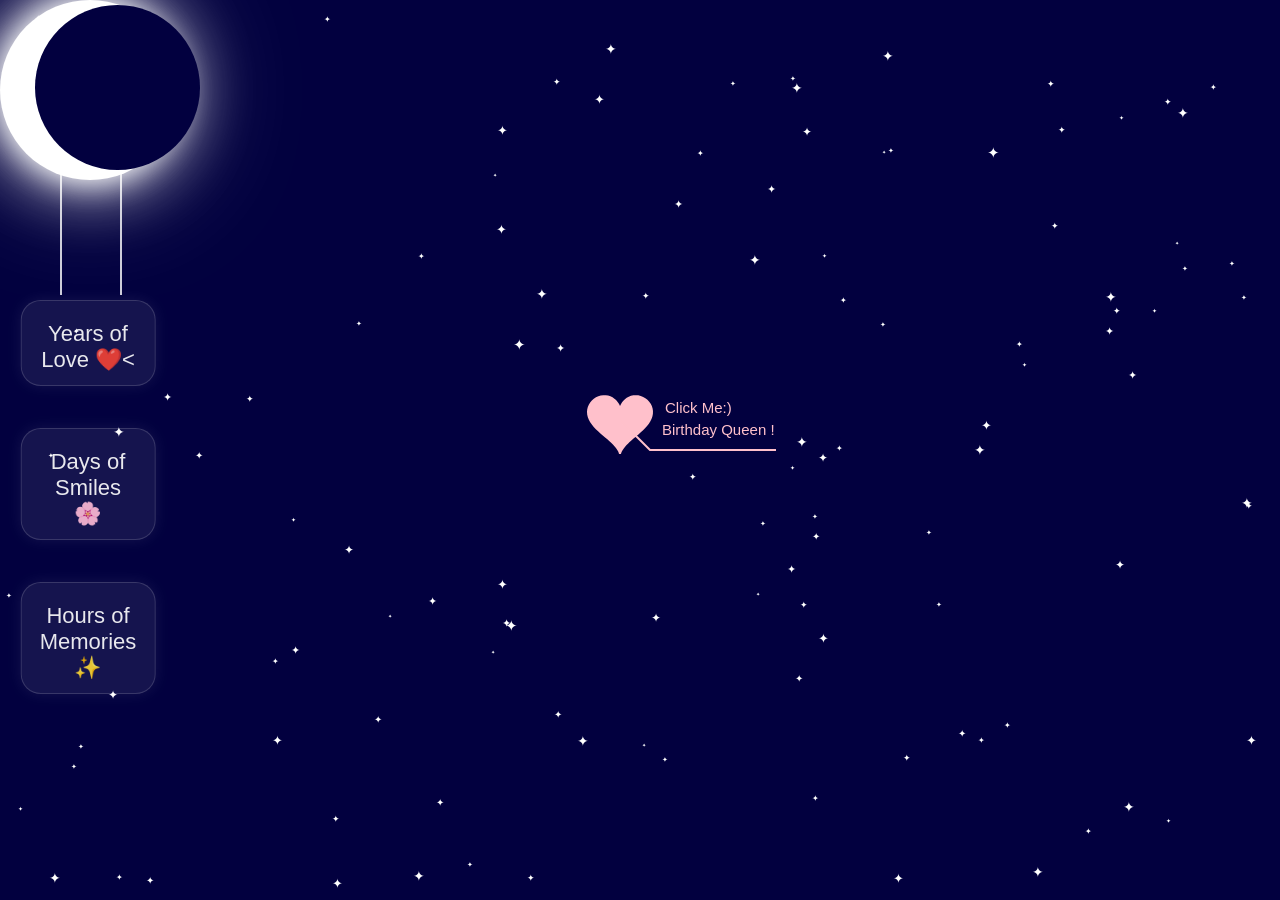
<file: index.html>
<!DOCTYPE html PUBLIC "-//W3C//DTD XHTML 1.0 Strict//EN" "http://www.w3.org/TR/xhtml1/DTD/xhtml1-strict.dtd">
<html xml:lang="en" xmlns="http://www.w3.org/1999/xhtml">
<head>
    <meta name="viewport" content="width=device-width, initial-scale=1.0">
    <link href="https://fonts.googleapis.com/css2?family=Great+Vibes&family=Montserrat:wght@500&display=swap" rel="stylesheet">
    <meta http-equiv="Content-Type" content="text/html; charset=UTF-8">
    <title>For my sister </title>	    
    <link type="text/css" rel="stylesheet" href="default.css">
	<script src="jquery.min.js"></script>
	<script src="jscex.min.js"></script>
	<script src="jscex-parser.js"></script>
	<script src="jscex-jit.js"></script>
	<script src="jscex-builderbase.min.js"></script>
	<script src="jscex-async.min.js"></script>
	<script src="jscex-async-powerpack.min.js"></script>
	<script src="functions.js" charset="utf-8"></script>
	<script src="love.js" charset="utf-8"></script>

	<script>
	function playAudio() {
	    const audio = document.getElementById("myAudio");
	    if (audio) audio.play();
	}
	</script>

</head>
<body>
	<audio id="myAudio" src="aud.mp3" preload="auto"></audio>
    <div id="rotatePrompt">Please rotate your tablet to landscape mode 📱↔️</div>
    <div class="moon-hanger">

        <div class="moon">
            <div class="moon-string string1"></div>
            <div class="moon-string string2"></div>
        </div>

        <div id="clock-box">
            <div class="clock-item">
                <span class="digit" id="years"></span>
                <span class="clock-label">Years of Love ❤️<</span>
            </div>
            <div class="clock-item">
                <span class="digit" id="days"></span>
                <span class="clock-label">Days of Smiles 🌸</span>
            </div>
            <div class="clock-item">
                <span class="digit" id="hours"></span>
                <span class="clock-label">Hours of Memories ✨</span>
            </div>
            
        </div>

    </div>
    <div class="falling-hearts"></div>
    <div id="main">
        <div id="error"><a href="https://www.google.cn/chrome/intl/zh-CN/landing_chrome.html?hl=zh-CN&brand=CHMI">Chrome</a> (<a href="http://firefox.com.cn/download/">Firefox</a>)</div>
        <audio autoplay="autoplay" height="100" width="100" id="myAudio">
            <source src="aud.mp3" type="audio/mp3" />
            <embed height="100" width="100" src="aud.mp3" />
        </audio>
        <div id="wrap">
            <div id="text">
                <div id="code">
                   <span class="say">Assalamualikum Mairi Phugi 💖</span><br>

                    <span class="say">Happy Birthday 🎂✨</span><br>

                    <span class="say">You’re not just my sister, you’re my best friend and a part of my heart 🌸</span><br>

                    <span class="say">I’m so grateful for you and everything you do for me 🤍</span><br>

                    <span class="say">May Allah bless you with happiness, success, and endless smiles ✨</span><br>

                    <span class="say">Stay happy, stay blessed 💕</span><br>

                    <span class="say">Love you always ❤️</span><br>

                </div>
            </div>
            <div id="message-box"></div>
            <canvas id="canvas" width="1100" height="680"></canvas>
        </div>
    </div>
    <div id="celebration-button-container" class="hidden">
        <button id="celebrationButton" class="celebration-button">Start Celebration</button>
    </div>

    <section id="photo-section" class="page-section hidden">
        <div class="section-content">
            <h2>Memories in Photos</h2>
            <div class="photo-grid">
                <div class="photo-card">
                    <div class="photo-image photo-img1"></div>
                    <div class="photo-overlay">
                        <p>Every moment with you fills my heart with color.</p>
                    </div>
                </div>
                <div class="photo-card">
                    <div class="photo-image photo-img2"></div>
                    <div class="photo-overlay">
                        <p>This memory blooms brighter than any star.</p>
                    </div>
                </div>
                <div class="photo-card">
                    <div class="photo-image photo-img3"></div>
                    <div class="photo-overlay">
                        <p>Love and joy wrapped in every shared smile.</p>
                    </div>
                </div>
                <div class="photo-card">
                    <div class="photo-image photo-img4"></div>
                    <div class="photo-overlay">
                        <p>Every picture with you is a memory worth keeping forever 💕</p>
                    </div>
                </div>
                <div class="photo-card">
                    <div class="photo-image photo-img5"></div>
                    <div class="photo-overlay">
                        <p>Thank you for filling my life with happiness and laughter ✨</p>
                    </div>
                </div>

                <div class="photo-card">
                    <div class="photo-image photo-img6"></div>
                    <div class="photo-overlay">
                        <p>Some bonds are forever, and ours is one of them ❤️</p>
                    </div>
                </div>

                <div class="photo-card">
                    <div class="photo-image photo-img7"></div>
                    <div class="photo-overlay">
                        <p>You make every ordinary moment feel special 🌸</p>
                    </div>
                </div>

                <div class="photo-card">
                    <div class="photo-image photo-img8"></div>
                    <div class="photo-overlay">
                        <p>No matter how much time passes, our memories stay beautiful 🤍</p>
                    </div>
                </div>

                <div class="photo-card">
                    <div class="photo-image photo-img9"></div>
                    <div class="photo-overlay">
                        <p>Happy Birthday to the best sister anyone could ask for 🎂✨</p>
                    </div>
                </div>
            </div>
        </div>
    </section>

    <section id="special-note-section" class="page-section hidden">
        <div class="section-content">
            <div class="special-note-container">
                <div class="special-note-card">
                    <div class="note-content">
                        <div class="sparkle-container">
                            <span class="sparkle"></span>
                            <span class="sparkle"></span>
                            <span class="sparkle"></span>
                            <span class="sparkle"></span>
                        </div>
                        <h2>A Special Message for You</h2>
                        <p>On your special day, I don’t just want to wish you a happy birthday—I want you to truly feel how much you mean to me. You are not just my sister, you are a part of my heart, my safe place, and someone I can never imagine my life without.

                            We may argue, tease each other, and have our little fights, but behind all of that is a bond that nothing can ever break. You’ve always been there for me in ways I don’t always say out loud, and I’m so grateful for every moment, every laugh, and every memory we’ve shared together.

                            Your kindness, your strength, and your beautiful heart make you so special—not just to me, but to everyone lucky enough to know you. You bring light into people’s lives, and I’m so proud to call you my sister.

                            I pray that Allah fills your life with endless happiness, peace, and success. May your dreams come true, your heart always stay full, and your smile never fade. You deserve all the love and joy this world has to offer.

                            No matter where life takes us, you will always have a special place in my heart. I will always be here for you, just like you’ve always been there for me.

                            Happy Birthday, my dear sister. I hope your day is as beautiful and special as you are. 🎂🎉💖

                            With all my love,
                            Your Brother ❤️</p>
                        <div class="heart-animation">
                            <svg viewBox="0 0 100 100" width="60" height="60">
                                <path fill="currentColor" d="M50,90 C25,75 10,60 10,45 C10,35 18,28 28,28 C35,28 42,32 50,40 C58,32 65,28 72,28 C82,28 90,35 90,45 C90,60 75,75 50,90 Z"/>
                            </svg>
                        </div>
                    </div>
                    <div class="floating-elements">
                        <div class="float-item float1">✨</div>
                        <div class="float-item float2">💝</div>
                        <div class="float-item float3">⭐</div>
                        <div class="float-item float4">💕</div>
                    </div>
                </div>
            </div>
        </div>
    </section>

    <section id="notes-section" class="page-section hidden">
        <div class="section-content notes-content">
            <h2>Notes for You</h2>

            <div class="note-card">
                <h3>Always</h3>
                <p>No matter how much we grow, you'll always be my little piece of home. 💖</p>
            </div>

            <div class="note-card">
                <h3>Wish</h3>
                <p>May Allah bless you with endless happiness and beautiful moments. 🌸</p>
            </div>

            <div class="note-card">
                <h3>Thank You</h3>
                <p>Thank you for every laugh, every memory, and every moment we've shared. 🌷</p>
            </div>

        </div>
        </div>
    </section>

    <script>
    document.addEventListener('DOMContentLoaded', function(){
        var celebrationButton = document.getElementById('celebrationButton');
        if (celebrationButton) {
            celebrationButton.addEventListener('click', function() {
                var photoSection = document.getElementById('photo-section');
                var specialNoteSection = document.getElementById('special-note-section');
                var notesSection = document.getElementById('notes-section');
                photoSection.classList.remove('hidden');
                specialNoteSection.classList.remove('hidden');
                notesSection.classList.remove('hidden');
                photoSection.classList.add('slide-up');
                specialNoteSection.classList.add('slide-up');
                notesSection.classList.add('slide-up');
                requestAnimationFrame(function() {
                    photoSection.scrollIntoView({ behavior: 'smooth' });
                });
            });
        }
    });

    (function() {
        var canvas = $('#canvas');
		
        if (!canvas[0].getContext) {
            $("#error").show();
            return false;
        }

        var width = canvas.width();
        var height = canvas.height();        
        canvas.attr("width", width);
        canvas.attr("height", height);

        var opts = {
            seed: {
                x: width / 2 - 20,
                color: "rgb(190, 26, 37)",
                scale: 2
            },
            branch: [
                [535, 680, 570, 250, 500, 200, 30, 100, [
                    [540, 500, 455, 417, 340, 400, 13, 100, [
                        [450, 435, 434, 430, 394, 395, 2, 40]
                    ]],
                    [550, 445, 600, 356, 680, 345, 12, 100, [
                        [578, 400, 648, 409, 661, 426, 3, 80]
                    ]],
                    [539, 281, 537, 248, 534, 217, 3, 40],
                    [546, 397, 413, 247, 328, 244, 9, 80, [
                        [427, 286, 383, 253, 371, 205, 2, 40],
                        [498, 345, 435, 315, 395, 330, 4, 60]
                    ]],
                    [546, 357, 608, 252, 678, 221, 6, 100, [
                        [590, 293, 646, 277, 648, 271, 2, 80]
                    ]]
                ]] 
            ],
            bloom: {
                num: 700,
                width: 1080,
                height: 650,
            },
            footer: {
                width: 1200,
                height: 5,
                speed: 10,
            }
        }

        var tree = new Tree(canvas[0], width, height, opts);
        var seed = tree.seed;
        var foot = tree.footer;
        var hold = 1;

        canvas.click(function(e) {
            playAudio();
            var offset = canvas.offset(), x, y;
            x = e.pageX - offset.left;
            y = e.pageY - offset.top;
            if (seed.hover(x, y)) {
                hold = 0; 
                canvas.unbind("click");
                canvas.unbind("mousemove");
                canvas.removeClass('hand');
            }
        }).mousemove(function(e) {
            var offset = canvas.offset(), x, y;
            x = e.pageX - offset.left;
            y = e.pageY - offset.top;
            canvas.toggleClass('hand', seed.hover(x, y));
        });

        var seedAnimate = eval(Jscex.compile("async", function () {
            seed.draw();
            while (hold) {
                $await(Jscex.Async.sleep(10));
            }
            while (seed.canScale()) {
                seed.scale(0.95);
                $await(Jscex.Async.sleep(10));
            }
            while (seed.canMove()) {
                seed.move(0, 2);
                foot.draw();
                $await(Jscex.Async.sleep(10));
            }
        }));

        var growAnimate = eval(Jscex.compile("async", function () {
            do {
                tree.grow();
                $await(Jscex.Async.sleep(10));
            } while (tree.canGrow());
        }));

        var flowAnimate = eval(Jscex.compile("async", function () {
            do {
                tree.flower(2);
                $await(Jscex.Async.sleep(10));
            } while (tree.canFlower());
        }));

        var moveAnimate = eval(Jscex.compile("async", function () {
            tree.snapshot("p1", 240, 0, 610, 680);
            while (tree.move("p1", 500, 0)) {
                foot.draw();
                $await(Jscex.Async.sleep(10));
            }
            foot.draw();
            tree.snapshot("p2", 500, 0, 610, 680);

            canvas.parent().css("background", "url(" + tree.toDataURL('image/png') + ")");
        }));

        var birthday = "2002-06-25 00:00:00";

        var clockAnimate = eval(Jscex.compile("async", function () {
            timeElapse(birthday);
            // update every minute without re-animating labels
            setInterval(function() {
                timeElapse(birthday);
            }, 60000);
            $("#clock-box").show();
            // animate only the digits once with typing effect
            var yearsText = $("#years").text();
            var daysText = $("#days").text();
            var hoursText = $("#hours").text();
            // slower typing for a gentle effect: years -> days -> hours -> minutes
            typeDigits($("#years"), yearsText, 90, function(){
                typeDigits($("#days"), daysText, 90, function(){
                    typeDigits($("#hours"), hoursText, 90);
                    });
                });
            }));

        var runAsync = eval(Jscex.compile("async", function () {
            $await(seedAnimate());
            $await(growAnimate());
            $await(flowAnimate());
            $await(moveAnimate());
        }));

        var task = runAsync();
        task.addEventListener('complete', function() {
            var clockTask = clockAnimate();
           clockTask.addEventListener('complete', function() {
             setTimeout(function() {
                startFallingHearts();
                $("#code").show().typewriter(function() {
                    
                    document.getElementById('celebration-button-container').classList.remove('hidden');
                });
             }, 100);
           });
            clockTask.start();
        });
        task.start();
    })();
    </script>
    <script>
    for(let i=0;i<120;i++){
        const star=document.createElement("div");

        star.className="star";
        star.innerHTML="✦";

        star.style.left=Math.random()*100+"vw";
        star.style.top=Math.random()*100+"vh";
        star.style.fontSize=(5+Math.random()*10)+"px";

        document.body.appendChild(star);
    }
    </script>
    <script>
    let heartInterval;

    function createFallingHeart() {
        const container = document.querySelector(".falling-hearts");
        if (!container) return;

        if (container.children.length > 18) return; // prevents lag

        const heart = document.createElement("div");
        heart.className = "falling-heart";

        const hearts = ["🌸","🌸","🌸","🍃","🍃","🌺","💮"];
        heart.innerHTML = hearts[Math.floor(Math.random() * hearts.length)];

        heart.style.left = Math.random() * 100 + "vw";
        heart.style.fontSize = (18 + Math.random() * 12) + "px";
        heart.style.animationDuration = (6 + Math.random() * 3) + "s";

        container.appendChild(heart);

        setTimeout(() => {
            heart.remove();
        }, 9000);
    }

    function startFallingHearts() {
        if (heartInterval) return;
        heartInterval = setInterval(createFallingHeart, 500);
    }
    </script>
</body>
</html>
</file>
<file: default.css>
html {
  scroll-behavior: smooth;
}
body {
  margin: 0;
  padding: 0;
  background: #02003f;
  font-size: 14px;
  font-family: sans-serif;
  color: white;
  overflow-x: hidden;
}
a {
  color: white;
  font-size: 14px;
}
#main {
  width: 100%;
}
#wrap {
  position: relative;
  margin: 0 auto;
  width: 1100px;
  height: 680px;
  margin-top: 80px; /* adjust this value */
}
#text {
  width: 350px;
  height: 560px;
  left: 120px;
  top: 70px;
  position: absolute;
}
#code{
    display:none;
    color:rgb(196,255,255);
    font-family:'Montserrat', sans-serif;
    font-size:26px;
    line-height:42px;
    font-weight:500;
    text-shadow:0 0 10px rgba(255,255,255,.35);
}
#clock-box{
    position:absolute;
    /* tuned center under moon strings */
    left:35px;
    top:330px;
    z-index:9999;

    display:flex;
    flex-direction: column;
    gap:30px;

    transform-origin:top center;
    transform: translateX(-50%);

    animation: swing 6s ease-in-out infinite;
}
#clock-box a {
  font-size: 28px;
  text-decoration: none;
}
.clock-item{
    background:rgba(255,255,255,0.08);
    
    border:1px solid rgba(255,255,255,0.15);
    border-radius:20px;
    padding:12px 18px;
    margin-bottom:12px;
    text-align:center;
    box-shadow:
        0 0 15px rgba(255,255,255,0.08);
}
.clock-label {
  display: block;
  margin-top: 8px;
  font-size: 22px;
  color: rgba(255, 255, 255, 0.9);
}
#clock-box .digit{
    color:#ffffff;
    font-size:24px;
    font-weight:700;

    text-shadow:
        0 0 6px #ffffff,
        0 0 12px rgba(255,255,255,.8);
}
#canvas {
  margin: 0 auto;
  width: 1100px;
  height: 680px;
}
#celebration-button-container {
  position: relative;
  left: auto;
  bottom: auto;
  transform: none;
  z-index: 9999;
  width: 100%;
  display: flex;
  justify-content: center;
  padding: 24px 0 0;
}
.hidden {
  display: none !important;
}
.slide-up {
  animation: slideUpIn 0.8s ease forwards;
}
@keyframes slideUpIn {
  from {
    opacity: 0;
    transform: translateY(40px);
  }
  to {
    opacity: 1;
    transform: translateY(0);
  }
}
.celebration-button {
  border: none;
  outline: none;
  cursor: pointer;
  background: linear-gradient(135deg, #ff6178, #ffb6c1);
  color: #081033;
  font-weight: 700;
  font-size: 1rem;
  padding: 14px 32px;
  border-radius: 999px;
  box-shadow: 0 16px 30px rgba(255, 97, 120, 0.24);
  transition: transform 0.25s ease, box-shadow 0.25s ease;
}
.celebration-button:hover {
  transform: translateY(-2px);
  box-shadow: 0 20px 36px rgba(255, 97, 120, 0.32);
}
#error {
  margin: 0 auto;
  text-align: center;
  margin-top: 60px;
  display: none;
}
.hand {
  cursor: pointer;
}
.say {
  margin-left: 5px;
}
.space {
  margin-right: 150px;
}

#message-box{
  position: absolute;
  margin-top:450px;
  font-size: 25px;
  font-family: monospace;
}

#welcome-section {
  text-align: center;
  padding: 60px 20px;
  background: #02003f;
}

.welcome-hidden {
  display: none !important;
}

.welcome-card {
  max-width: 600px;
  margin: 0 auto;
}

.welcome-card h2 {
  font-family: 'Montserrat', sans-serif;
  font-size: 28px;
  margin: 0 0 30px;
  color: #ffb6c1;
  letter-spacing: 0.05em;
}

.welcome-card button {
  border: none;
  outline: none;
  cursor: pointer;
  background: linear-gradient(135deg, #ff6178, #ffb6c1);
  color: #081033;
  font-weight: 700;
  font-size: 1rem;
  padding: 14px 32px;
  border-radius: 999px;
  box-shadow: 0 12px 24px rgba(255, 97, 120, 0.28);
  transition: transform 0.25s ease, box-shadow 0.25s ease;
}

.welcome-card button:hover {
  transform: translateY(-2px);
  box-shadow: 0 16px 32px rgba(255, 97, 120, 0.36);
}

.page-section {
  padding: 80px 20px 120px;
}
.section-content {
  max-width: 1100px;
  margin: 0 auto;
}
#photo-section {
  background: linear-gradient(180deg, rgba(2, 0, 52, 0.92), rgba(2, 0, 52, 0.72));
}
#photo-section h2,
#notes-section h2 {
  font-size: clamp(2rem, 4vw, 3rem);
  margin-bottom: 24px;
  color: #ffe3f2;
}
.photo-grid {
  display: grid;
  grid-template-columns: repeat(auto-fit, minmax(260px, 1fr));
  gap: 24px;
}
.photo-card {
  position: relative;
  min-height: 310px;
  border-radius: 28px;
  overflow: hidden;
  background: rgba(255, 255, 255, 0.06);
  border: 1px solid rgba(255, 255, 255, 0.1);
  box-shadow: 0 20px 80px rgba(0, 0, 0, 0.18);
}
.photo-card::before {
  content: '';
  position: absolute;
  inset: 0;
  background: radial-gradient(circle at top left, rgba(255, 182, 193, 0.22), transparent 28%),
              radial-gradient(circle at bottom right, rgba(158, 112, 255, 0.16), transparent 30%);
}
.photo-image {
  position: relative;
  width: 100%;
  height: 100%;
  background-size: cover;
  background-position: center;
}
.photo-img1 {
  background-image: url("1743589014992.jpg");
}
.photo-img2 {
  background-image: url("IMG-20210926-WA0026.jpg");
}
.photo-img3 {
  background-image: url("IMG_20220705_110236.jpg");
}
.photo-img4 {
  background-image: url("1756477359286.jpg");
}
.photo-img5 {
  background-image: url("IMG_20210226_170517.jpg");
  background-position: center top;
}
.photo-img6 {
  background-image: url("1743589015041.jpg");
}
.photo-img7 {
  background-image: url("IMG_20210513_192100.jpg");
  background-position: center top;
  background-size: 70%;
}
.photo-img8 {
  background-image: url("mmm.jpg");
}
.photo-img9 {
  background-image: url("1665627680.0.jpg");
}
.photo-overlay {
  position: absolute;
  inset: 0;
  display: flex;
  align-items: center;
  justify-content: center;
  text-align: center;
  padding: 24px;
  opacity: 0;
  transition: opacity 0.3s ease;
  background: rgba(0, 0, 0, 0.55);
}
.photo-card:hover .photo-overlay,
.photo-card:focus-within .photo-overlay {
  opacity: 1;
}
.photo-overlay p {
  margin: 0;
  color: #ffe8f7;
  font-size: 1rem;
  line-height: 1.7;
}

/* SPECIAL NOTE SECTION */
#special-note-section {
  background: linear-gradient(180deg, rgba(2, 0, 52, 0.95) 0%, rgba(20, 5, 60, 0.9) 50%, rgba(2, 0, 52, 0.95) 100%);
  position: relative;
  overflow: hidden;
}
#special-note-section::before {
  content: '';
  position: absolute;
  inset: 0;
  background: 
    radial-gradient(circle at 20% 50%, rgba(255, 182, 193, 0.08) 0%, transparent 50%),
    radial-gradient(circle at 80% 80%, rgba(158, 112, 255, 0.08) 0%, transparent 50%);
  pointer-events: none;
}
.special-note-container {
  position: relative;
  z-index: 2;
  display: flex;
  justify-content: center;
  align-items: center;
  min-height: 600px;
}
.special-note-card {
  position: relative;
  width: 90%;
  max-width: 700px;
  background: rgba(255, 255, 255, 0.08);
  backdrop-filter: blur(20px);
  border: 1px solid rgba(255, 182, 193, 0.3);
  border-radius: 40px;
  padding: 60px 50px;
  box-shadow: 
    0 0 60px rgba(255, 182, 193, 0.15),
    0 0 120px rgba(158, 112, 255, 0.1),
    inset 0 0 60px rgba(255, 255, 255, 0.05);
  animation: cardGlow 3s ease-in-out infinite;
}
@keyframes cardGlow {
  0%, 100% {
    box-shadow: 
      0 0 60px rgba(255, 182, 193, 0.15),
      0 0 120px rgba(158, 112, 255, 0.1),
      inset 0 0 60px rgba(255, 255, 255, 0.05);
  }
  50% {
    box-shadow: 
      0 0 80px rgba(255, 182, 193, 0.25),
      0 0 160px rgba(158, 112, 255, 0.15),
      inset 0 0 60px rgba(255, 255, 255, 0.08);
  }
}
.note-content {
  position: relative;
  z-index: 3;
  text-align: center;
}
.sparkle-container {
  position: relative;
  height: 60px;
  margin-bottom: 30px;
  display: flex;
  justify-content: center;
  align-items: center;
}
.sparkle {
  position: absolute;
  width: 8px;
  height: 8px;
  background: radial-gradient(circle at 30% 30%, #fff, rgba(255, 182, 193, 0.5));
  border-radius: 50%;
  box-shadow: 0 0 12px rgba(255, 182, 193, 0.8);
  animation: sparkleFloat 2s ease-in-out infinite;
}
.sparkle:nth-child(1) {
  left: -30px;
  animation-delay: 0s;
}
.sparkle:nth-child(2) {
  left: -15px;
  animation-delay: 0.3s;
}
.sparkle:nth-child(3) {
  right: -15px;
  animation-delay: 0.6s;
}
.sparkle:nth-child(4) {
  right: -30px;
  animation-delay: 0.9s;
}
@keyframes sparkleFloat {
  0%, 100% {
    transform: translateY(0) scale(0.8);
    opacity: 0.3;
  }
  50% {
    transform: translateY(-20px) scale(1);
    opacity: 1;
  }
}
#special-note-section h2 {
  font-size: 4rem;
  margin: 0 0 30px;
  color: #ffe3f2;
  background: linear-gradient(135deg, #ffb6c1, #ffc5e0, #fff0f5);
  -webkit-background-clip: text;
  -webkit-text-fill-color: transparent;
  background-clip: text;
  font-weight: 700;
  letter-spacing: 0.02em;
  animation: titleGlow 2s ease-in-out infinite;
  font-family: 'Poppins', cursive;
  font-weight: normal;
}
@keyframes titleGlow {
  0%, 100% {
    filter: brightness(1);
  }
  50% {
    filter: brightness(1.1);
  }
}
#special-note-section p {
    font-family: 'Georgia', serif;
    font-size: 1.2rem;
    line-height: 2.1;
    color: rgba(255,240,245,0.95);

    text-align: left;

    letter-spacing: 0.3px;

    text-shadow:
        0 0 8px rgba(255,255,255,0.08);
}
#special-note-section p::first-letter{
    font-size: 2.5rem;
    font-weight: bold;
    color: #ffb6c1;
}
.heart-animation {
  position: relative;
  height: 80px;
  display: flex;
  justify-content: center;
  align-items: center;
  color: #ff6178;
  animation: heartBeat 1.3s ease-in-out infinite;
}
@keyframes heartBeat {
  0% {
    transform: scale(1);
  }
  10%, 30% {
    transform: scale(0.95);
  }
  20%, 40%, 60%, 80% {
    transform: scale(1.1);
  }
  50% {
    transform: scale(1.15);
  }
  100% {
    transform: scale(1);
  }
}
.floating-elements {
  position: absolute;
  inset: 0;
  pointer-events: none;
  border-radius: 40px;
  overflow: hidden;
}
.float-item {
  position: absolute;
  font-size: 2rem;
  animation: floatEmoji 6s ease-in-out infinite;
}
.float1 {
  top: 10%;
  left: 5%;
  animation-delay: 0s;
}
.float2 {
  top: 15%;
  right: 8%;
  animation-delay: 1.5s;
}
.float3 {
  bottom: 15%;
  left: 10%;
  animation-delay: 3s;
}
.float4 {
  bottom: 10%;
  right: 5%;
  animation-delay: 4.5s;
}
@keyframes floatEmoji {
  0%, 100% {
    transform: translateY(0) rotate(0deg) scale(1);
    opacity: 0.6;
  }
  25% {
    transform: translateY(-20px) rotate(10deg) scale(1.1);
    opacity: 0.8;
  }
  50% {
    transform: translateY(-40px) rotate(0deg) scale(1);
    opacity: 0.6;
  }
  75% {
    transform: translateY(-20px) rotate(-10deg) scale(1.1);
    opacity: 0.8;
  }
}

#notes-section {
  background: #05041e;
}
.notes-grid {
  display: grid;
  grid-template-columns: repeat(auto-fit, minmax(240px, 1fr));
  gap: 24px;
}
.note-card {
  background: rgba(255, 255, 255, 0.05);
  border: 1px solid rgba(255, 255, 255, 0.12);
  border-radius: 28px;
  padding: 28px;
  box-shadow: 0 18px 60px rgba(0, 0, 0, 0.22);
}
.note-card h3 {
  margin: 0 0 12px;
  font-size: 1.4rem;
  color: #ffc5e0;
}
.note-card p {
  margin: 0;
  line-height: 1.8;
  font-size: 15px;
  color: rgba(255,255,255,0.82);
}
/* MOON */
.moon{
    position:relative;
    width:180px;
    height:180px;
    border-radius:50%;
    background:white;
    box-shadow:
    0 0 30px white,
    0 0 70px white,
    0 0 120px rgba(255,255,255,.4);
    z-index:9999;
}

.moon::after{
    content:"";
    position:absolute;
    width:165px;
    height:165px;
    border-radius:50%;
    background:#02003f;
    left:35px;
    top:5px;
}
.moon-string{
    position:absolute;
    width:2px;
    background:rgba(255,255,255,.8);
    top:170px;

    height:160px;

    transform-origin:top;
    transform:scaleY(0);

    animation:dropString 2s ease forwards;
}

.string2{
    left:120px;
    animation-delay:.15s;
}

.string1{
    left:60px;
}
#crystal-pendant{
    position:absolute;
    top:250px;
    left:-5px;

    width:240px;
    height:360px;

    background:
        linear-gradient(
            135deg,
            rgba(255,255,255,.25),
            rgba(140,180,255,.15)
        );

    clip-path: polygon(
        50% 0%,
        90% 18%,
        100% 70%,
        50% 100%,
        0% 70%,
        10% 18%
    );

    backdrop-filter: blur(8px);

    border:2px solid rgba(255,255,255,.35);

    box-shadow:
        0 0 30px rgba(100,180,255,.4),
        inset 0 0 20px rgba(255,255,255,.2);

    display:flex;
    flex-direction:column;
    justify-content:center;
    align-items:center;

    text-align:center;

    color:white;
}

.counter-block{
    display:flex;
    flex-direction:column;
    align-items:center;
}

.counter-block span{
    font-size:58px;
    font-weight:700;
    color:white;
}

.label{
    font-size:28px;
    margin-top:5px;
}

.sub-label{
    font-size:22px;
    opacity:.9;
    font-style:italic;
}

.divider{
    width:120px;
    height:2px;
    background:rgba(255,255,255,.4);
    margin:20px 0;
}

#branch-msg{
    position:absolute;
    /* positioned relative to .moon-hanger so it sits near the moon */
    left:150px;
    top:200px;
    width:220px;
    display:none;
    color:rgb(196,255,255);
    font-family: 'Montserrat', sans-serif;
    font-size:16px;
    line-height:20px;
    text-shadow:0 0 8px rgba(255,255,255,.28);
    z-index:9999;
    text-align:left;
}

.moon-hanger{
    position:fixed;
    top:15px;
    left:15px;
    z-index:9999;

    transform-origin:top center;
    animation:swing 6s ease-in-out infinite;
}


/* STARS */
.star{
    position:fixed;
    color:white;
    z-index:1;
    animation:twinkle 3s infinite;
}

@keyframes twinkle{
    0%,100%{
        opacity:.2;
    }
    50%{
        opacity:1;
    }
}


@media (max-width: 768px){

    #wrap{
        width:100%;
        height:100vh;
        transform:scale(0.55);
        transform-origin:top center;
        margin-top:20px;
    }

    #text{
        left:100px;
    }
  
    #clock-box{
        left:90px;
        top:330px;
        display:flex;
        gap:20px;
        transform: translateX(-50%);
    }

    #clock-box .digit{
        font-size:40px;
    }

    .clock-label {
      font-size: 13px;
      letter-spacing:1px;
      text-transform:uppercase;
      color:rgba(255,255,255,.75);
    }

    #code{
        font-size:14px;
        line-height:22px;
    }

    .moon{
        width:120px;
        height:120px;
    }

    .moon::after{
        width:110px;
        height:110px;
    }

    .balloon{
        width:60px;
        height:80px;
    }

    .photo-grid,
    .notes-grid {
        gap: 18px;
    }
}
@keyframes swing{
    0%,100%{
        transform:rotate(-2deg);
    }

    50%{
        transform:rotate(2deg);
    }
}
@keyframes dropString{
    0%{
        transform:scaleY(0);
    }
    100%{
        transform:scaleY(1);
    }
}
@keyframes showCounter{
    from{
        opacity:0;
        transform:translateY(-20px);
    }

    to{
        opacity:1;
        transform:translateY(0);
    }
}


/* =========================================================
   FINAL TABLET FIX - keeps reference layout + animations
   ========================================================= */

html{
    scroll-behavior:smooth;
}

body{
    margin:0;
    padding:0;
    background:#02003f;
    overflow-x:hidden;
}

/* keep original 1100x680 stage, centered like your 2nd image */
#main{
    width:100%;
    overflow:hidden;
}

#wrap{
    position:relative !important;
    width:1100px !important;
    height:680px !important;
    margin:80px auto 0 auto !important;
    transform:none !important;
    transform-origin:top center !important;
}

#canvas{
    width:1100px !important;
    height:680px !important;
    display:block;
}


/* moon stays top-left */
.moon-hanger{
    position:absolute !important;
    left:0 !important;
    top:0 !important;
    z-index:9998 !important;
    /* animation-only fix: keep same position, allow hanger to swing */
    transform-origin:top left !important;
    animation:swing 6s ease-in-out infinite !important;
}

/* restore moon animation/visuals, don't freeze it */
.moon{
    transform:none;
    transform-origin:center top;
}

/* Make the clock hang from moon strings and keep swing animation */
#clock-box{
    position:absolute !important;
    left:88px !important;
    top:300px !important;
    z-index:9999 !important;

    display:flex !important;
    flex-direction:column !important;
    gap:30px !important;

    transform:translateX(-50%) !important;
    transform-origin:top center !important;
    animation:swing 6s ease-in-out infinite !important;
}

/* extend visible moon strings down to clock */
.moon-string.string1{
    height:125px !important;
}

.moon-string.string2{
    height:125px !important;
}

/* balloons same height, closer to edge, with animation restored */
.balloon{
    transform:none;
}

.balloon1{
    right:105px !important;
}

.balloon2{
    right:28px !important;
}

/* button must stay hidden until JS removes hidden after tree animation */
#celebration-button-container.hidden{
    display:none !important;
}

#celebration-button-container{
    width:100% !important;
    justify-content:center !important;
    padding:24px 0 0 !important;
    margin:0 !important;
    position:relative !important;
    z-index:9999 !important;
}

/* rotate message */
#rotatePrompt{
    display:none;
    position:fixed;
    inset:0;
    z-index:999999;
    background:#02003f;
    color:white;
    justify-content:center;
    align-items:center;
    text-align:center;
    font-family:'Montserrat', sans-serif;
    font-size:28px;
    line-height:1.4;
    padding:30px;
}

/* tablet landscape: keep same composition as 2nd image */
@media screen and (max-width:1400px) and (orientation:landscape){
    #wrap{
        width:1100px !important;
        height:680px !important;
        margin-top:80px !important;
        transform:none !important;
    }

    #canvas{
        width:1100px !important;
        height:680px !important;
    }

    #text{
        left:90px !important;
        top:55px !important;
        width:420px !important;
        height:560px !important;
    }

    #clock-box{
        left:88px !important;
        top:300px !important;
        transform:translateX(-50%) !important;
        animation:swing 6s ease-in-out infinite !important;
    }

    .moon,
    .balloon{
        transform:none;
    }

    .moon-hanger{
        animation:swing 6s ease-in-out infinite !important;
        transform-origin:top left !important;
    }
}

/* only scale if screen is smaller than the design */
@media screen and (max-width:1120px) and (orientation:landscape){
    #wrap{
        transform:scale(calc((100vw - 20px) / 1100)) !important;
        transform-origin:top center !important;
    }

    #main{
        height:calc(680px * ((100vw - 20px) / 1100) + 100px);
    }
}

/* portrait: ask to rotate */
@media screen and (orientation:portrait){
    body{
        overflow:hidden;
    }

    #rotatePrompt{
        display:flex;
    }

    #main,
    .moon-hanger,
    .balloon,
    #celebration-button-container,
    #photo-section,
    #welcome-section{
        display:none !important;
    }
}
.falling-hearts {
  position: fixed;
  inset: 0;
  pointer-events: none;
  z-index: 5;
  overflow: hidden;
}

.falling-heart {
  position: absolute;
  top: -30px;
  font-size: 26px;
  animation: heartFall linear forwards;
  opacity: 0.9;
}

@keyframes heartFall {
  0% {
    transform: translateY(-30px) rotate(0deg);
    opacity: 1;
  }
  100% {
    transform: translateY(110vh) rotate(360deg);
    opacity: 0;
  }
}
</file>
